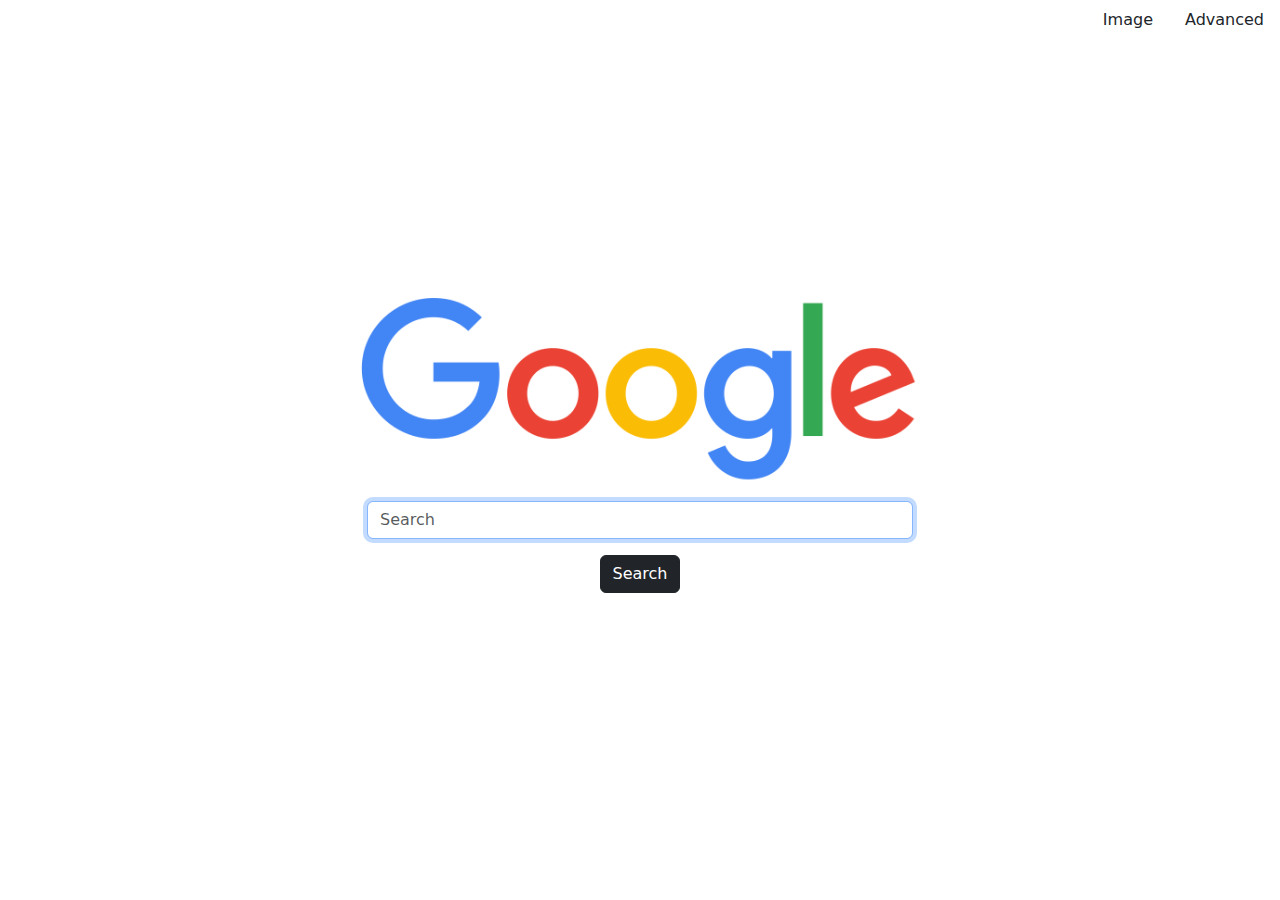
<file: index.html>
<!DOCTYPE html>


<html lang="en">

    <head>

        <title>Google search</title>
        <meta charset="utf-8">
        <meta name="viewport" content="width=device-width, initial-scale=1">
        <link href="https://cdn.jsdelivr.net/npm/bootstrap@5.3.3/dist/css/bootstrap.min.css" rel="stylesheet" integrity="sha384-QWTKZyjpPEjISv5WaRU9OFeRpok6YctnYmDr5pNlyT2bRjXh0JMhjY6hW+ALEwIH" crossorigin="anonymous">
        <link rel="stylesheet" href="index.css">
    </head>
    <body>

        <nav class="nav justify-content-end">

            <a class="nav-link active link-dark" href="image-search.html">Image</a>
            <a class="nav-link active link-dark" href="advanced-search.html">Advanced</a>

        </nav>
        <main class="container d-flex justify-content-center align-items-center flex-column">
            <div class="my-3">
                <a class="d-flex justify-content-center " href="https://www.google.com/search"><img src="img/google-logo.webp" class="w-50" alt="google logo"></a>
            </div>
            
            <form action="https://www.google.com/search" method="get" class="container d-flex justify-content-center align-items-center flex-column">
                
                <div class="w-50">
                  
                  <input autofocus autocomplete="off" name="q" type="search" class="form-control"  placeholder="Search">
                </div>
                <div>
                  <button type="submit" class="btn btn-primary my-3 bg-dark border-dark">Search</button>
                </div>
            </form>
        </main>
        


    </body>
</html>
</file>
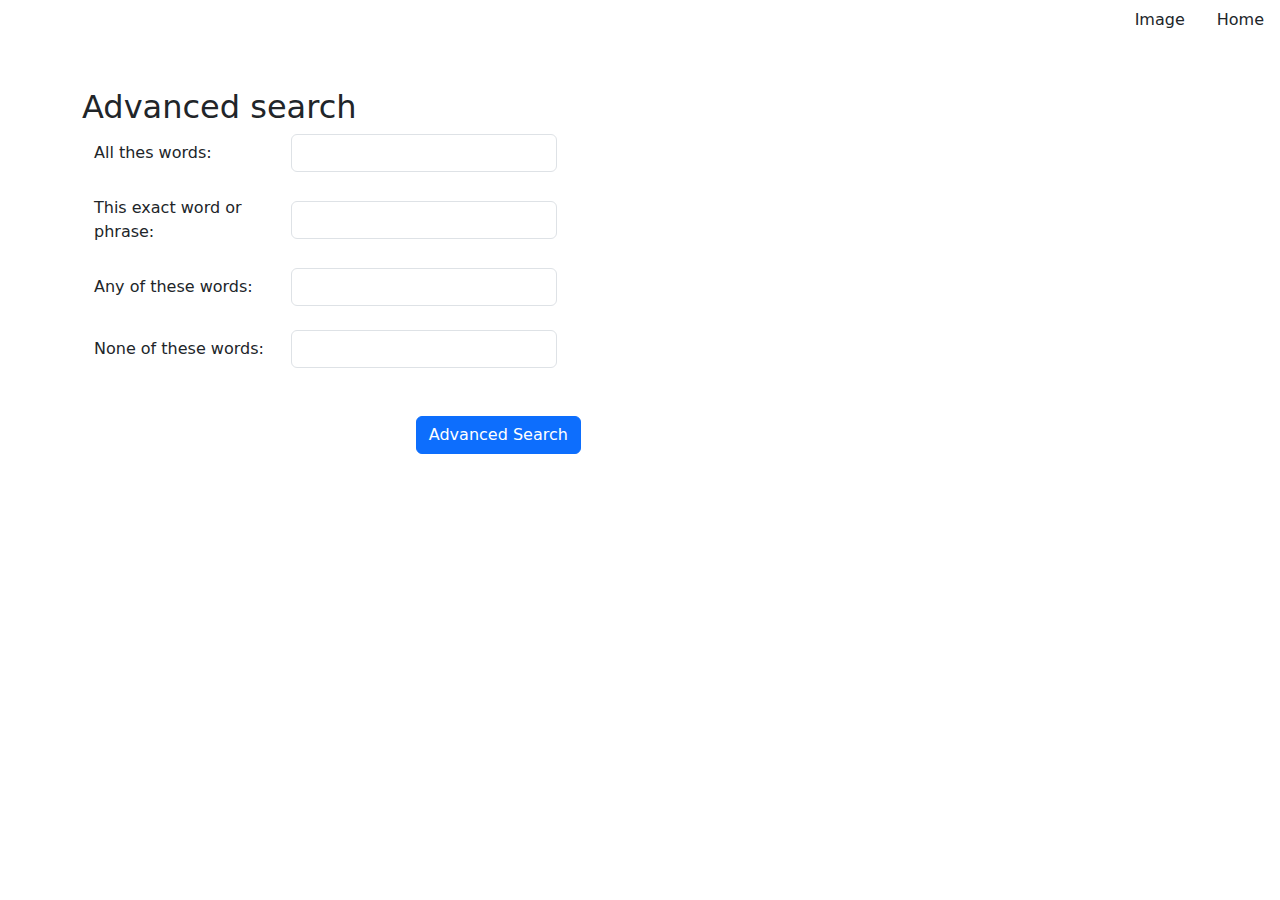
<file: advanced-search.html>
<!DOCTYPE html>


<html lang="en">

    <head>

        <title>Google search</title>
        <meta charset="utf-8">
        <meta name="viewport" content="width=device-width, initial-scale=1">
        <link href="https://cdn.jsdelivr.net/npm/bootstrap@5.3.3/dist/css/bootstrap.min.css" rel="stylesheet" integrity="sha384-QWTKZyjpPEjISv5WaRU9OFeRpok6YctnYmDr5pNlyT2bRjXh0JMhjY6hW+ALEwIH" crossorigin="anonymous">
        <link rel="stylesheet" href="advanced-search.css">
    </head>
    <body>

        <nav class="nav justify-content-end">

            <a class="nav-link active link-dark" href="image-search.html">Image</a>
            <a class="nav-link active link-dark" href="index.html">Home</a>

        </nav>
        <main class="d-flex container justify-content-start py-5">

            <form action="https://google.com/search">
                <h2 class="color-danger">Advanced search</h2>
                <div class="container d-flex justify-content-center align-items-center">
                    <label class="w-50">All thes words:</label>
                    <input name="as_q" class="form-control w-75 mx-4" type="text">
                </div>
                <div class="container d-flex  my-4 justify-content-center align-items-center">
                    <label class="w-50">This exact word or phrase:</label>
                    <input name="as_epq" class="form-control w-75 mx-4" type="text">
                </div>
                <div class="container d-flex  my-4 justify-content-center align-items-center">
                    <label class="w-50">Any of these words:</label>
                    <input name="as_oq" class="form-control w-75 mx-4" type="text">
                </div>
                <div class="container d-flex justify-content-center align-items-center">
                    <label class="w-50">None of these words:</label>
                    <input name="as_eq" class="form-control w-75 mx-4" type="text">
                </div>
                <div class="container d-flex justify-content-end">
                    <button type="submit" class=" btn btn-primary my-5">Advanced Search</button>
                </div>
                


            </form>

        </main>


    </body>
</html>
</file>
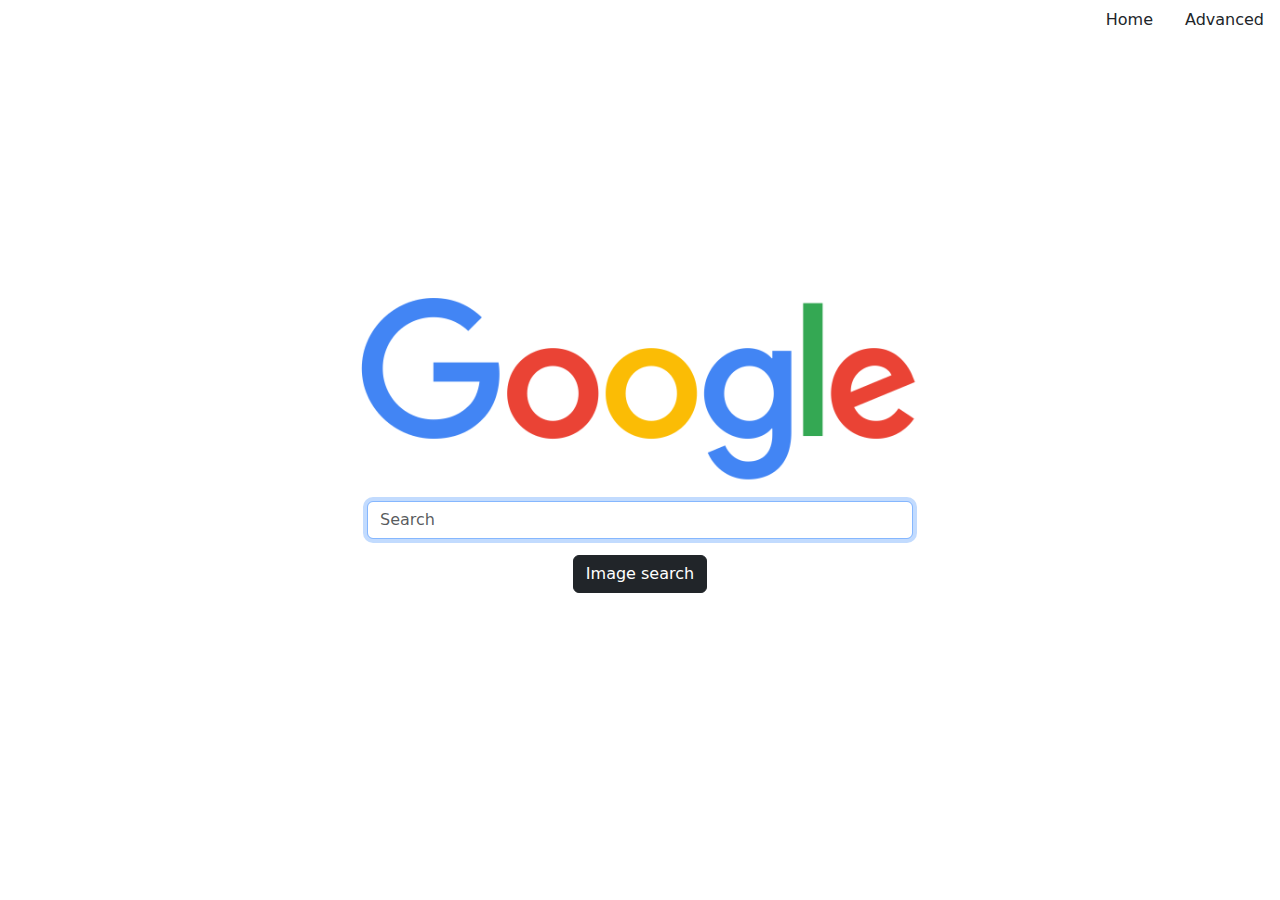
<file: image-search.html>
<!DOCTYPE html>


<html lang="en">

    <head>

        <title>Google search</title>
        <meta charset="utf-8">
        <meta name="viewport" content="width=device-width, initial-scale=1">
        <link href="https://cdn.jsdelivr.net/npm/bootstrap@5.3.3/dist/css/bootstrap.min.css" rel="stylesheet" integrity="sha384-QWTKZyjpPEjISv5WaRU9OFeRpok6YctnYmDr5pNlyT2bRjXh0JMhjY6hW+ALEwIH" crossorigin="anonymous">
        <link rel="stylesheet" href="index.css">

    </head>
    <body>

        <nav class="nav justify-content-end">

            <a class="nav-link active link-dark" href="index.html">Home</a>
            <a class="nav-link active link-dark" href="advanced-search.html">Advanced</a>

        </nav>
        <main class="container d-flex align-items-center flex-column justify-content-center">
            <div class="my-3">
                <a class="d-flex justify-content-center " href="https://www.google.com/search"><img src="img/google-logo.webp" class="w-50" alt="google logo"></a>
            </div>
            <form action="https://www.google.com/search" method="get" class="container d-flex justify-content-center align-items-center flex-column">
                
                <div class="w-50">
                  
                  <input autofocus autocomplete="off" name="q" type="search" class="form-control"  placeholder="Search">
                  <input type="hidden" name="tbm" value="isch">
                </div>
                <div>
                  <button type="submit" class="btn btn-primary mb-3 my-3 bg-dark border-dark">Image search</button>
                </div>
            </form>
        </main>

    </body>
</html>
</file>
<file: index.css>
main{

    height: 90vh;

}
</file>
<file: advanced-search.css>
main{

    height: 90vh;

}
</file>
